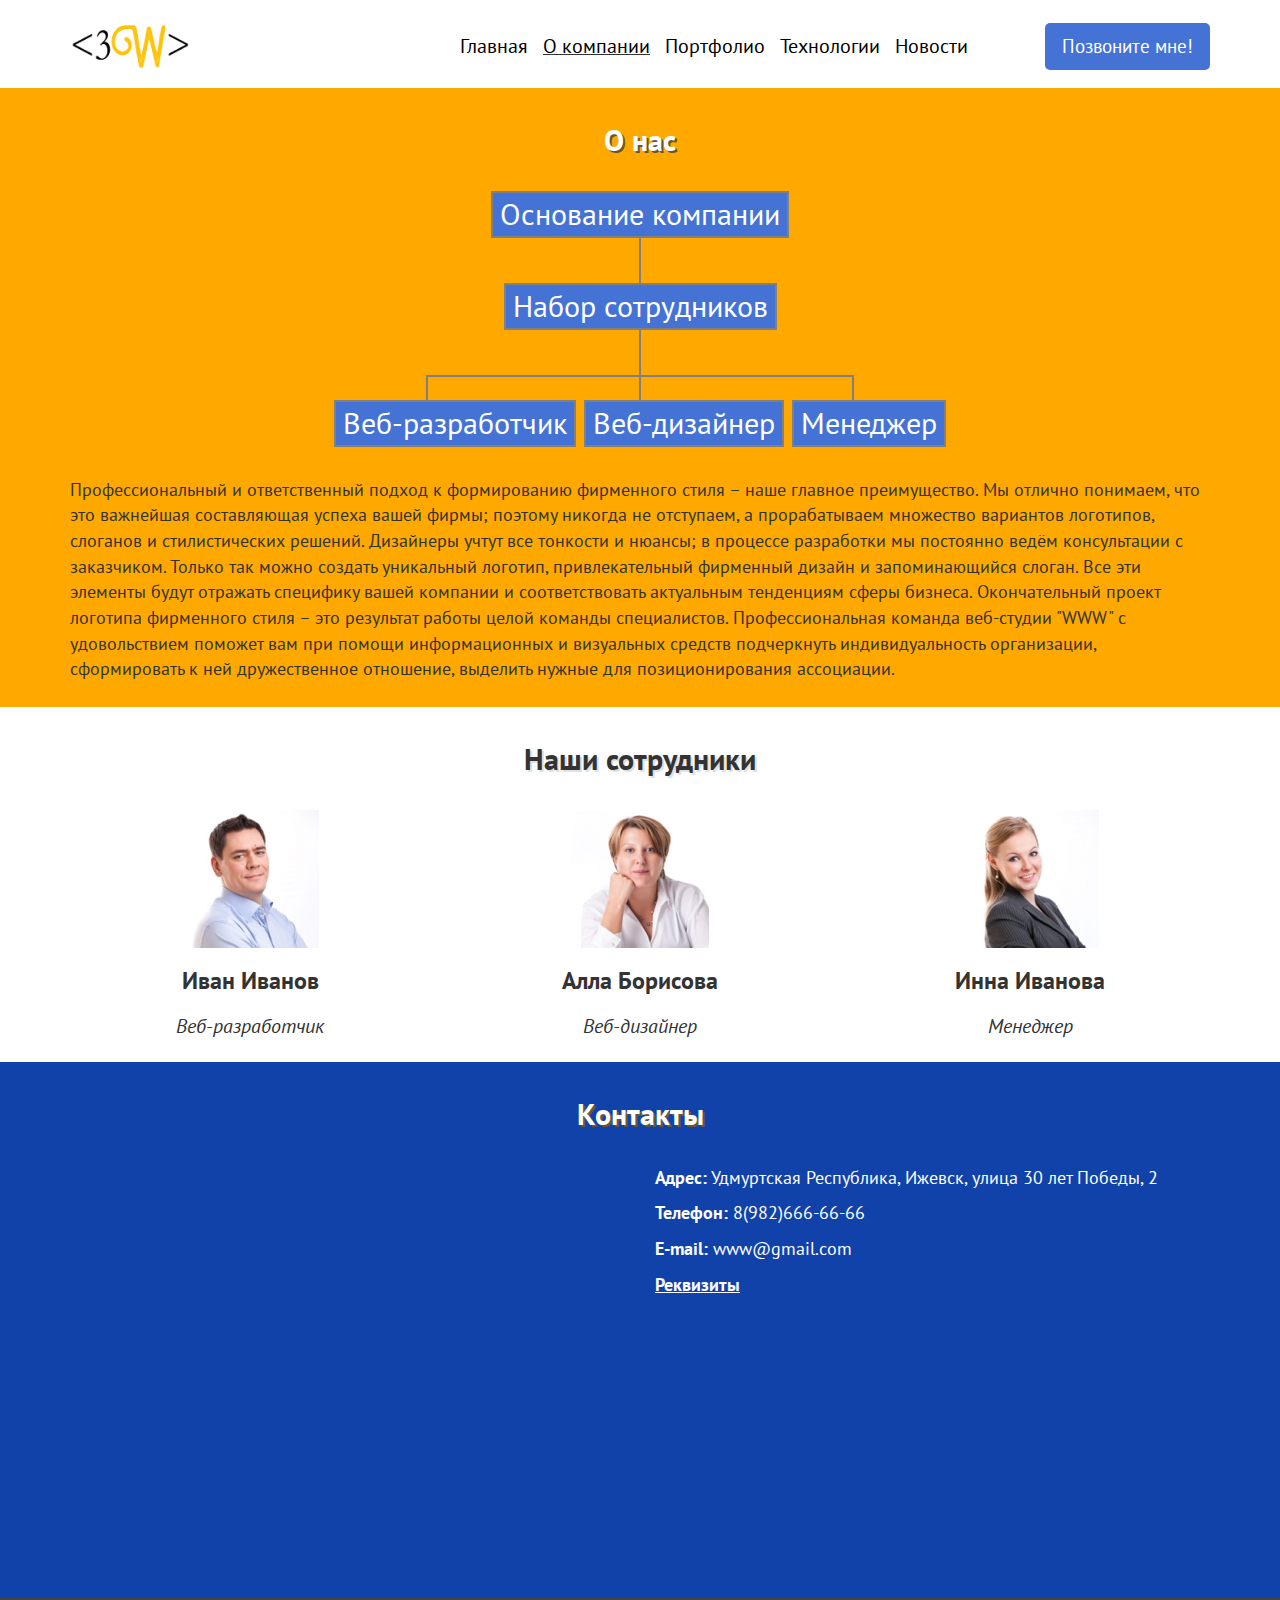
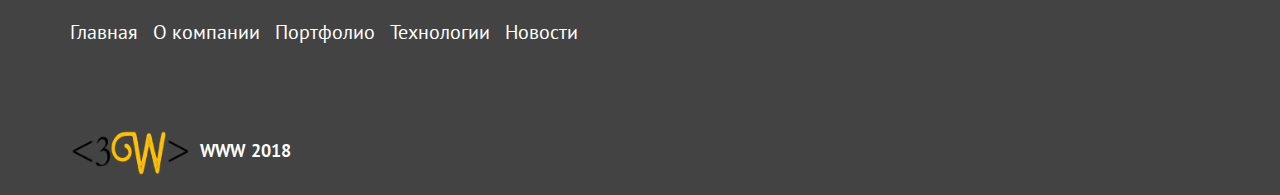
<file: pages/about.html>
<!DOCTYPE html>
<html>
	<head>
		<meta charset="utf-8">
		<meta name="description" content="Web - студия WWW закажите сайт и не пожалеете">
		<meta name="keywords" content="Сайты, веб, студия, заказать, сайт, о, компании, компания">
		<meta name="author" content="Ramin">
		<meta name="viewport" content="width=device-width, initial-scale=1.0">
		<title>О компании | Web - студия "WWW"</title>
		<link id="favicon" rel="shortcut icon" href="../assets/favicon.ico" />
		<link href="https://fonts.googleapis.com/css?family=PT+Sans" rel="stylesheet">
		<link rel="stylesheet" type="text/css" href="../styles/bootstrap.min.css">
		<link rel="stylesheet" type="text/css" href="../styles/main.css">
		<link rel="stylesheet" type="text/css" href="../styles/style-mobile.css">
		<link rel="stylesheet" type="text/css" href="../styles/prettyPhoto.css">
	</head>
	<body>
		<div class="popup">
			<div class="close">X</div>
			<h3 class="text-center">Введите свой номер</h3>
			<form method="GET">
				<input type="text" name="tel">
				<button type="submit">Отправить</button>
			</form>
		</div>
		<header class="header">
			<div class="container">
				<div class="row">
					<div class="col-md-4 col-sm-3 col-xs-7">
						<a href="../index.html">
							<img src="../assets/logo2.png" class="logo img-responsive">
						</a>
					</div>
					<img class="img-responsive burger" src="../assets/if_List_Text_Menu_Numbers_String_Burger_1329080.png">
					<div class="col-md-6 col-sm-7">
						<ul class="list-inline header-ul">
							<li><a href="../index.html">Главная</a></li>
							<li class="active"><a href="about.html">О компании</a></li>
							<li><a href="portfolio.html">Портфолио</a></li>
							<li><a href="technology.html">Технологии</a></li>
							<li><a href="news.html">Новости</a></li>
						</ul>
					</div>
					<div class="col-md-2 col-sm-2 col-xs-3">
						<div class="call-me text-center">Позвоните мне!</div>
					</div>
				</div>
			</div>
			
		</header>
		<section class="orange">
			<div class="container">
				<div class="row">
					<div class="col-md-12 col-sm-12 col-xs-12">
						<h2 class="text-center">О нас</h2>
					</div>
					<div class="col-md-12 col-sm-12 col-xs-12">
						<div class="shema">
							<div class="shema-div">
								<div class="txt1">Основание компании</div>
								<div class="line4">
									<div class="txt1">Набор сотрудников</div>
									<div class="line2"></div>
									<div class="line3"></div>
									<div class="txt1">Веб-разработчик</div>
									<div class="txt1">Веб-дизайнер</div>
									<div class="txt1">Менеджер</div>
								</div>
							</div>
						</div>
						<p>Профессиональный и ответственный подход к формированию фирменного стиля – наше главное преимущество. Мы отлично понимаем, что это важнейшая составляющая успеха вашей фирмы; поэтому никогда не отступаем, а прорабатываем множество вариантов логотипов, слоганов и стилистических решений. Дизайнеры учтут все тонкости и нюансы; в процессе разработки мы постоянно ведём консультации с заказчиком. Только так можно создать уникальный логотип, привлекательный фирменный дизайн и запоминающийся слоган. Все эти элементы будут отражать специфику вашей компании и соответствовать актуальным тенденциям сферы бизнеса. Окончательный проект логотипа фирменного стиля – это результат работы целой команды специалистов. Профессиональная команда веб-студии "WWW" с удовольствием поможет вам при помощи информационных и визуальных средств подчеркнуть индивидуальность организации, сформировать к ней дружественное отношение, выделить нужные для позиционирования ассоциации.</p>
					</div>
				</div>
			</div>	
		</section>
		<section class="white">
			<div class="container">
				<div class="row">
					<div class="col-md-12 col-sm-12 col-xs-12">
						<h2 class="text-center">Наши сотрудники</h2>
					</div>
					<div class="col-md-4 col-sm-4 col-xs-12">
						<div class="dev text-center">
							<img src="../assets/2.jpg">
							<h3>Иван Иванов</h3>
							<h3>Веб-разработчик</h3>
						</div>
					</div>
					<div class="col-md-4 col-sm-4 col-xs-12">
						<div class="dev text-center">
							<img src="../assets/1.jpg">
							<h3>Алла Борисова</h3>
							<h3>Веб-дизайнер</h3>
						</div>
					</div>
					<div class="col-md-4 col-sm-4 col-xs-12">
						<div class="dev text-center">
							<img src="../assets/3.jpg">
							<h3>Инна Иванова</h3>
							<h3>Менеджер</h3>
						</div>
					</div>
				</div>
			</div>
		</section>
		
		<section class="blue contact">
			<div class="container">
				<div class="row">
					<div class="col-md-12 col-sm-12 col-xs-12">
						<h2 class="text-center">Контакты</h2>
					</div>
					<div class="col-md-6 col-sm-6 col-xs-12">
						<iframe class="map" src="https://yandex.ru/map-widget/v1/?um=constructor%3Ad3126f325963daa29f66b3196036f38f9f3dfb17d7c97392bb490f9ba3fb2412&amp;source=constructor" width="100%" height="400" frameborder="0"></iframe>
					</div>
					<div class="col-md-6 col-sm-6 col-xs-12">
						<p><b>Адрес:</b> Удмуртская Республика, Ижевск, улица 30 лет Победы, 2</p>
						<p><b>Телефон:</b> <a href="tel:89826666666">8(982)666-66-66</a></p>
						<p><b>E-mail:</b> <a href="mailto:www@gmail.com">www@gmail.com</a></p>
						<p class="rekviziti"><b>Реквизиты</b></p>
						<div class="rek">
							<p><b>Наименование организации:</b> Общество с ограниченной ответственностью «WWW»</p>
							<p><b>Юридический адрес:</b> 426033, г. Ижевск, ул. 30 Лет Победы, 2-706</p>
							<p><b>Фактический адрес:</b> 426033, г. Ижевск, ул. 30 Лет Победы, 2-706</p>
							<p><b>ИНН/КПП:</b> 1850826757/185012112</p>
							<p><b>Расчетный счет:</b> 40702821811111394191</p>
							<p><b>Наименование банка:</b> 30101810200000000814</p>
							<p><b>БИК:</b> 059512925</p>
						</div>
					</div>
				</div>
			</div>
			
			
			
		</section>
		<footer>
			<div class="container">
				<div class="row">
					<div class="col-md-12 col-sm-12">
						<ul class="list-inline footer-ul">
							<li><a href="../index.html">Главная</a></li>
							<li><a href="about.html">О компании</a></li>
							<li><a href="portfolio.html">Портфолио</a></li>
							<li><a href="technology.html">Технологии</a></li>
							<li><a href="news.html">Новости</a></li>
						</ul>
					</div>
					<div class="col-md-12 col-sm-12">
						<a href="../index.html"><img src="../assets/logo2.png" class="logo img-responsive"></a>
						<b>WWW 2018</b>
					</div>
				</div>
			</div>
		</footer>
		<script type="text/javascript" src="../scripts/jquery-1.10.2.js"></script>
		<script src="../scripts/jquery.prettyPhoto.js"></script>
		<script type="text/javascript" src="../scripts/main.js"></script>
	</body>
</html>
</file>
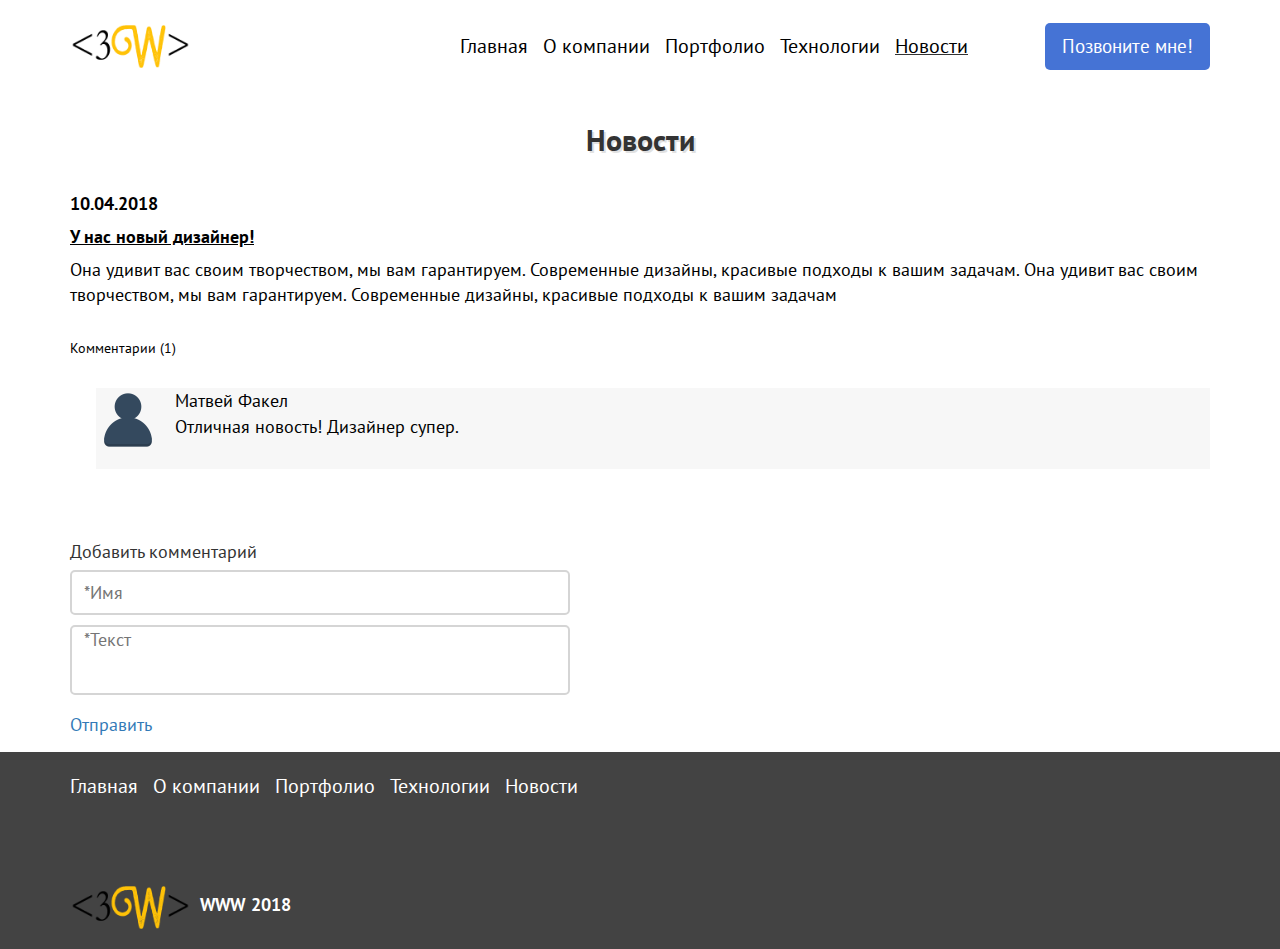
<file: pages/news1.html>
<!DOCTYPE html>
<html>
	<head>
		<meta charset="utf-8">
		<meta name="description" content="Web - студия WWW закажите сайт и не пожалеете">
		<meta name="keywords" content="Сайты, веб, студия, заказать, сайт, новости">
		<meta name="author" content="Ramin">
		<meta name="viewport" content="width=device-width, initial-scale=1.0">
		<title>Новости | Web - студия "WWW"</title>
		<link id="favicon" rel="shortcut icon" href="../assets/favicon.ico" />
		<link href="https://fonts.googleapis.com/css?family=PT+Sans" rel="stylesheet">
		<link rel="stylesheet" type="text/css" href="../styles/bootstrap.min.css">
		<link rel="stylesheet" type="text/css" href="../styles/main.css">
		<link rel="stylesheet" type="text/css" href="../styles/style-mobile.css">
	</head>
	<body>
		<div class="popup">
			<div class="close">X</div>
			<h3 class="text-center">Введите свой номер</h3>
			<form method="GET">
				<input type="text" name="tel">
				<button type="submit">Отправить</button>
			</form>
		</div>
		<header class="header">
			<div class="container">
				<div class="row">
					<div class="col-md-4 col-sm-3 col-xs-7">
						<a href="../index.html">
							<img src="../assets/logo2.png" class="logo img-responsive">
						</a>
					</div>
					<img class="img-responsive burger" src="../assets/if_List_Text_Menu_Numbers_String_Burger_1329080.png">
					<div class="col-md-6 col-sm-7">
						<ul class="list-inline header-ul">
							<li><a href="../index.html">Главная</a></li>
							<li><a href="about.html">О компании</a></li>
							<li><a href="portfolio.html">Портфолио</a></li>
							<li><a href="technology.html">Технологии</a></li>
							<li class="active"><a href="news.html">Новости</a></li>
						</ul>
					</div>
					<div class="col-md-2 col-sm-2 col-xs-3">
						<div class="call-me text-center">Позвоните мне!</div>
					</div>
				</div>
			</div>
		</header>
		<section class="white">
			<div class="container">
				<div class="row">
					<div class="col-md-12 col-sm-12 col-xs-12 text-center">
						<h2>Новости</h2>		
					</div>
					<div class="col-md-12">
						<div>
				<div class="news-block" id="n2">
				<div class="date">10.04.2018</div>
				<a href="#" style="color: #000;"><h4>У нас новый дизайнер!</h4></a>
				<p>Она удивит вас своим творчеством, мы вам гарантируем. Современные дизайны, красивые подходы к вашим задачам. Она удивит вас своим творчеством, мы вам гарантируем. Современные дизайны, красивые подходы к вашим задачам</p>
				<div class="news-foot">
					<div class="comment" style="cursor: unset;">Комментарии (<span id="s2">1</span>)</div>
				</div>
					<div class="comment-block">
						<img class="img-responsive" src="../assets/if_user-alt_285645.png">
						<div class="us-name">Матвей Факел</div>
						<p>Отличная новость! Дизайнер супер.</p>
					</div>
			</div>
			<div class="ad-com">
					<div class="ad-tit">Добавить комментарий</div>
					<form>
						<input type="text" id="name" name="name" placeholder="*Имя" required>
						<textarea name="text" id="text" placeholder="*Текст" required></textarea>
						<a href="javascript://" onclick="add('n2');">Отправить</a>
					</form>
			</div>
			</div>
					</div>
				</div>
			</div>
			
		</section>
		<footer>
			<div class="container">
				<div class="row">
					<div class="col-md-12 col-sm-12">
						<ul class="list-inline footer-ul">
							<li><a href="../index.html">Главная</a></li>
							<li><a href="about.html">О компании</a></li>
							<li><a href="portfolio.html">Портфолио</a></li>
							<li><a href="technology.html">Технологии</a></li>
							<li><a href="news.html">Новости</a></li>
						</ul>
					</div>
					<div class="col-md-12 col-sm-12">
						<a href="../index.html"><img src="../assets/logo2.png" class="logo img-responsive"></a>
						<b>WWW 2018</b>
					</div>
				</div>
			</div>
		</footer>
		<script type="text/javascript" src="../scripts/jquery-1.10.2.js"></script>
		<script src="../scripts/jquery.prettyPhoto.js"></script>
		<script type="text/javascript" src="../scripts/main.js"></script>
	</body>
</html>
</file>
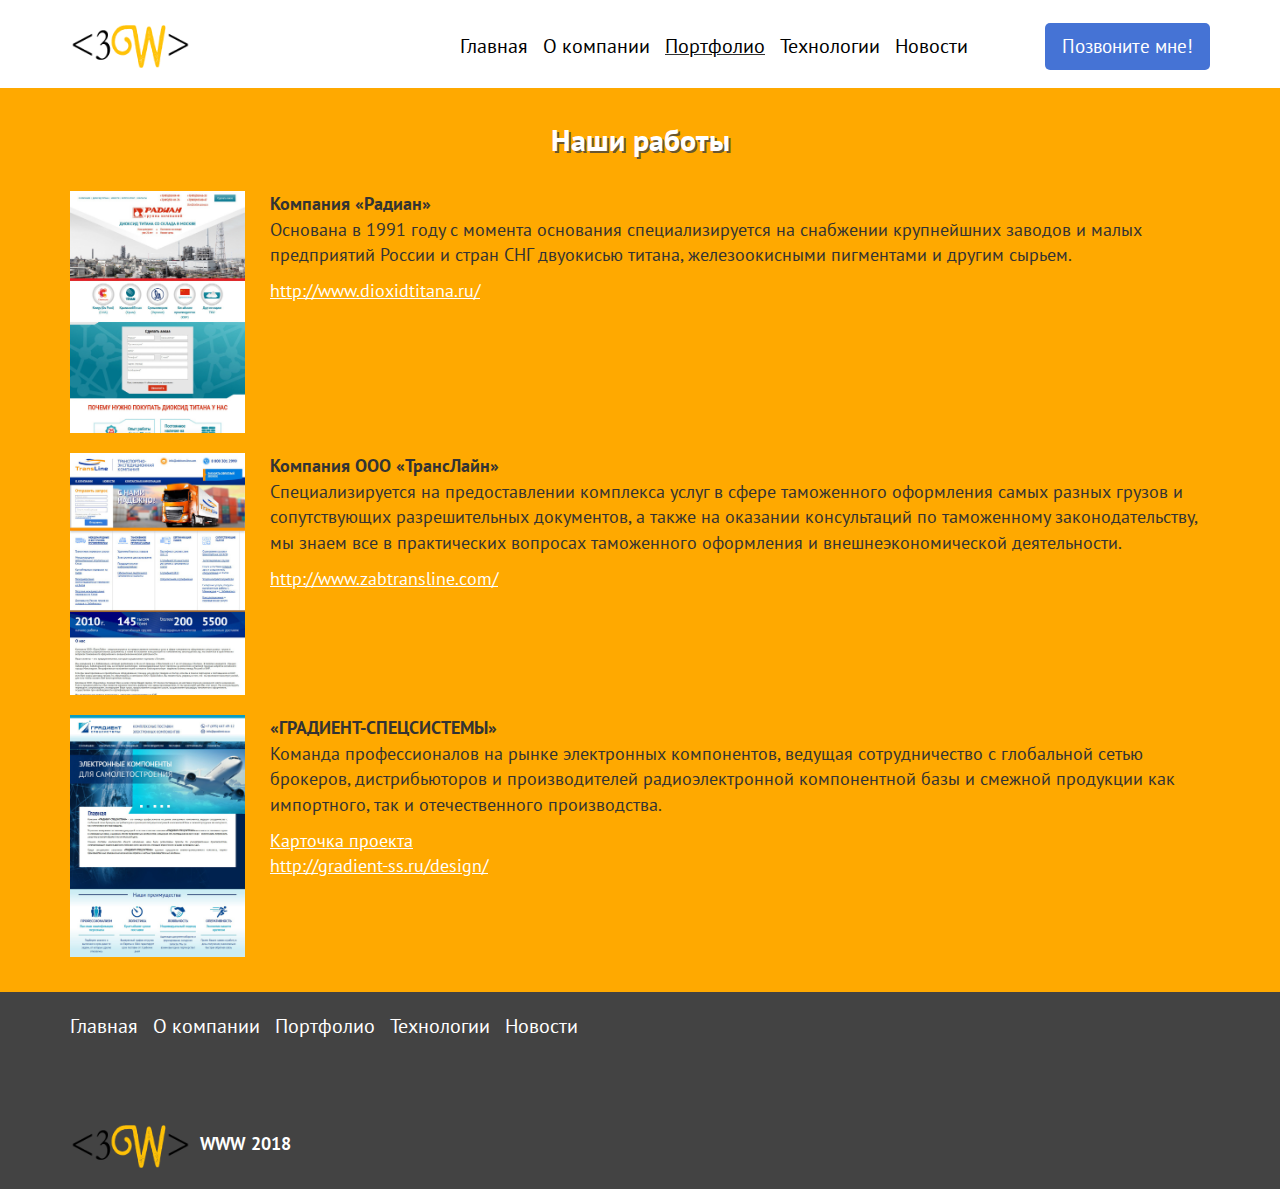
<file: pages/portfolio.html>
<!DOCTYPE html>
<html>
	<head>
		<meta charset="utf-8">
		<meta name="description" content="Web - студия WWW закажите сайт и не пожалеете">
		<meta name="keywords" content="Сайты, веб, студия, заказать, сайт, о, компании, компания">
		<meta name="author" content="Ramin">
		<meta name="viewport" content="width=device-width, initial-scale=1.0">
		<title>Портфолио | Web - студия "WWW"</title>
		<link id="favicon" rel="shortcut icon" href="../assets/favicon.ico" />
		<link href="https://fonts.googleapis.com/css?family=PT+Sans" rel="stylesheet">
		<link rel="stylesheet" type="text/css" href="../styles/bootstrap.min.css">
		<link rel="stylesheet" type="text/css" href="../styles/main.css">
		<link rel="stylesheet" type="text/css" href="../styles/style-mobile.css">
		<link rel="stylesheet" type="text/css" href="../styles/prettyPhoto.css">
	</head>
	<body>
		<div class="popup">
			<div class="close">X</div>
			<h3 class="text-center">Введите свой номер</h3>
			<form method="GET">
				<input type="text" name="tel">
				<button type="submit">Отправить</button>
			</form>
		</div>
		<header class="header">
			<div class="container">
				<div class="row">
					<div class="col-md-4 col-sm-3 col-xs-7">
						<a href="../index.html">
							<img src="../assets/logo2.png" class="logo img-responsive">
						</a>
					</div>
					<img class="img-responsive burger" src="../assets/if_List_Text_Menu_Numbers_String_Burger_1329080.png">
					<div class="col-md-6 col-sm-7">
						<ul class="list-inline header-ul">
							<li><a href="../index.html">Главная</a></li>
							<li><a href="about.html">О компании</a></li>
							<li class="active"><a href="portfolio.html">Портфолио</a></li>
							<li><a href="technology.html">Технологии</a></li>
							<li><a href="news.html">Новости</a></li>
						</ul>
					</div>
					<div class="col-md-2 col-sm-2 col-xs-3">
						<div class="call-me text-center">Позвоните мне!</div>
					</div>
				</div>
			</div>
		</header>
		<section class="orange">
			<div class="container">
				<div class="row">
					<div class="col-md-12 col-sm-12 col-xs-12">
						<h2 class="text-center">Наши работы</h2>
					</div>

					<div class="col-md-12 col-sm-12 col-xs-12">
						<div class="port">
							<a href="../assets/doksid.jpg" rel="prettyPhoto[gal]"><img src="../assets/doksid.jpg" alt="Компания «Радиан»"></a>
							<p><b>Компания «Радиан»</b><br>Основана в 1991 году с момента основания специализируется на снабжении крупнейшних заводов и малых предприятий России и стран СНГ двуокисью титана, железоокисными пигментами и другим сырьем.</p>
							<a href="http://www.dioxidtitana.ru/" target="_blank">http://www.dioxidtitana.ru/</a>
						</div>
					</div>

					<div class="col-md-12 col-sm-12 col-xs-12">
						<div class="port">
							<a href="../assets/translayn.jpg" rel="prettyPhoto[gal]"><img src="../assets/translayn.jpg" alt="Компания ООО «ТрансЛайн»"></a>
							<p><b>Компания ООО «ТрансЛайн»</b><br>Специализируется на предоставлении комплекса услуг в сфере таможенного оформления самых разных  грузов и сопутствующих разрешительных документов, а также на оказании консультаций по таможенному законодательству, мы знаем все в практических вопросах таможенного оформления и внешнеэкономической деятельности.</p>
							<a href="http://www.zabtransline.com/" target="_blank">http://www.zabtransline.com/</a>
						</div>
					</div>

					<div class="col-md-12 col-sm-12 col-xs-12">
						<div class="port">
							<a href="../assets/smarttermoelektrik_bol.jpg" rel="prettyPhoto[gal]"><img src="../assets/smarttermoelektrik_bol.jpg" alt="Научно-производственная компания «СмарТэрмоэлектрикс»"></a>
							<p><b>«ГРАДИЕНТ-СПЕЦСИСТЕМЫ»</b><br>Команда профессионалов на рынке электронных компонентов, ведущая сотрудничество с глобальной сетью брокеров, дистрибьюторов и производителей радиоэлектронной компонентной базы и смежной продукции как импортного, так и отечественного производства.</p>
							<a href="kartochka.html">Карточка проекта</a><br>
							<a href="http://gradient-ss.ru/design/" target="_blank">http://gradient-ss.ru/design/</a>
						</div>
					</div>
				</div>
			</div>
		</section>
		<footer>
			<div class="container">
				<div class="row">
					<div class="col-md-12 col-sm-12">
						<ul class="list-inline footer-ul">
							<li><a href="../index.html">Главная</a></li>
							<li><a href="about.html">О компании</a></li>
							<li><a href="portfolio.html">Портфолио</a></li>
							<li><a href="technology.html">Технологии</a></li>
							<li><a href="news.html">Новости</a></li>
						</ul>
					</div>
					<div class="col-md-12 col-sm-12">
						<a href="../index.html"><img src="../assets/logo2.png" class="logo img-responsive"></a>
						<b>WWW 2018</b>
					</div>
				</div>
			</div>
		</footer>
		<script type="text/javascript" src="../scripts/jquery-1.10.2.js"></script>
		<script src="../scripts/jquery.prettyPhoto.js"></script>
		<script type="text/javascript" src="../scripts/main.js"></script>
	</body>
</html>
</file>
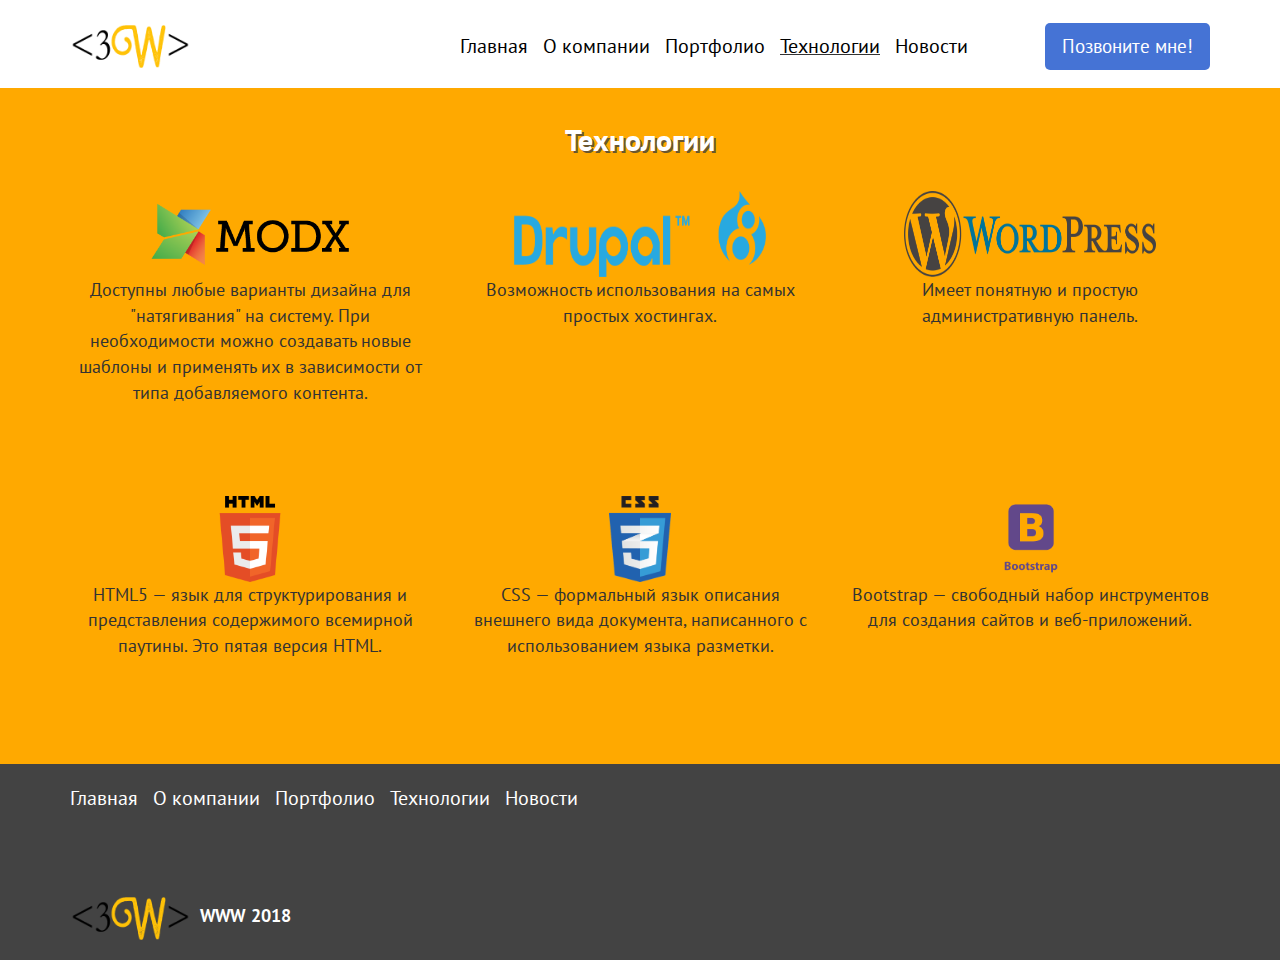
<file: pages/technology.html>
<!DOCTYPE html>
<html>
	<head>
		<meta charset="utf-8">
		<meta name="description" content="Web - студия WWW закажите сайт и не пожалеете">
		<meta name="keywords" content="Сайты, веб, студия, заказать, сайт, о, компании, компания">
		<meta name="author" content="Ramin">
		<meta name="viewport" content="width=device-width, initial-scale=1.0">
		<title>Технологии | Web - студия "WWW"</title>
		<link id="favicon" rel="shortcut icon" href="../assets/favicon.ico" />
		<link href="https://fonts.googleapis.com/css?family=PT+Sans" rel="stylesheet">
		<link rel="stylesheet" type="text/css" href="../styles/bootstrap.min.css">
		<link rel="stylesheet" type="text/css" href="../styles/main.css">
		<link rel="stylesheet" type="text/css" href="../styles/style-mobile.css">
	</head>
	<body>
		<div class="popup">
			<div class="close">X</div>
			<h3 class="text-center">Введите свой номер</h3>
			<form method="GET">
				<input type="text" name="tel">
				<button type="submit">Отправить</button>
			</form>
		</div>
		<header class="header">
			<div class="container">
				<div class="row">
					<div class="col-md-4 col-sm-3 col-xs-7">
						<a href="../index.html">
							<img src="../assets/logo2.png" class="logo img-responsive">
						</a>
					</div>
					<img class="img-responsive burger" src="../assets/if_List_Text_Menu_Numbers_String_Burger_1329080.png">
					<div class="col-md-6 col-sm-7">
						<ul class="list-inline header-ul">
							<li><a href="../index.html">Главная</a></li>
							<li><a href="about.html">О компании</a></li>
							<li><a href="portfolio.html">Портфолио</a></li>
							<li class="active"><a href="technology.html">Технологии</a></li>
							<li><a href="news.html">Новости</a></li>
						</ul>
					</div>
					<div class="col-md-2 col-sm-2 col-xs-3">
						<div class="call-me text-center">Позвоните мне!</div>
					</div>
				</div>
			</div>
		</header>
		<section class="orange">
			<div class="container">
				<div class="row">
					<div class="col-md-12 col-sm-12 col-xs-12">
						<h2 class="text-center">Технологии</h2>
					</div>
					<div class="col-md-4 col-sm-4 col-xs-12">
						<div class="tech">
							<img src="../assets/modx.png">
							<p>Доступны любые варианты дизайна для "натягивания" на систему. При необходимости можно создавать новые шаблоны и применять их в зависимости от типа добавляемого контента.</p>
						</div>
					</div>
					<div class="col-md-4 col-sm-4 col-xs-12">
						<div class="tech">
							<img src="../assets/drupal.png">
							<p>Возможность использования на самых простых хостингах.</p>
						</div>
					</div>
					<div class="col-md-4 col-sm-4 col-xs-12">
						<div class="tech">
							<img src="../assets/wordpress.png">
							<p>Имеет понятную и простую административную панель.</p>
						</div>
					</div>
					
				</div>
				<div class="row">
					<div class="col-md-4 col-sm-4 col-xs-12">
						<div class="tech">
							<img src="../assets/HTML5_logo.png">
							<p>HTML5 — язык для структурирования и представления содержимого всемирной паутины. Это пятая версия HTML.</p>
						</div>
					</div>
					<div class="col-md-4 col-sm-4 col-xs-12">
						<div class="tech">
							<img src="../assets/CSS3.png">
							<p>CSS — формальный язык описания внешнего вида документа, написанного с использованием языка разметки.</p>
						</div>
					</div>
					<div class="col-md-4 col-sm-4 col-xs-12">
						<div class="tech">
							<img src="../assets/Bootstrap.png">
							<p>Bootstrap — свободный набор инструментов для создания сайтов и веб-приложений.</p>
						</div>
					</div>
				</div>
			</div>
			
			
			
			
		</section>
		<footer>
			<div class="container">
				<div class="row">
					<div class="col-md-12 col-sm-12">
						<ul class="list-inline footer-ul">
							<li><a href="../index.html">Главная</a></li>
							<li><a href="about.html">О компании</a></li>
							<li><a href="portfolio.html">Портфолио</a></li>
							<li><a href="technology.html">Технологии</a></li>
							<li><a href="news.html">Новости</a></li>
						</ul>
					</div>
					<div class="col-md-12 col-sm-12">
						<a href="../index.html"><img src="../assets/logo2.png" class="logo img-responsive"></a>
						<b>WWW 2018</b>
					</div>
				</div>
			</div>
		</footer>
		<script type="text/javascript" src="../scripts/jquery-1.10.2.js"></script>
		<script src="../scripts/jquery.prettyPhoto.js"></script>
		<script type="text/javascript" src="../scripts/main.js"></script>
	</body>
</html>
</file>
<file: styles/main.css>
* {
	margin: 0;
	padding: 0;
	outline: none;
}

body {
	font-family: 'PT Sans', sans-serif;
	font-size: 18px;
}

header, footer, section {
	padding: 0 15px;
}

section {
	padding-top: 15px;
	padding-bottom: 15px;
}

section:first-of-type {
	margin-top: 88px;
}

header {
	background: #fff;
	position: fixed;
	top: 0;
	left: 0;
	right: 0;
	z-index: 5;
}

h1 {
	font-size: 37px;
}

a:hover {
	text-decoration: none !important;
}

.popup {
	transition: top .3s;
	position: fixed;
	top: -250px;
	width: 400px;
	padding: 25px;
	box-shadow: 0 0 20px 3px rgb(132, 132, 132);
	background: #fff;
	left: 0;
	right: 0;
	margin: 0 auto;
	z-index: 6;
}

.animate {
	top: 0;
}

.tech {
	float: left;
	text-align: center;
	margin-bottom: 80px;
}

.tech img {
	max-width: 70%;
}

.map {
	float: left;
	margin-right: 20px;
}

.contact a, .contact p {
	color: #fff;
	font-size: 18px;
}


.rekviziti {
	text-decoration: underline;
	cursor: pointer;
}

.rekviziti:hover {
	text-decoration: none;
}

.rek {
	transition: .5s;
	opacity: 0;
}

.rekact {
	opacity: 1;
}

.close {
	float: right;
	font-weight: bold;
	cursor: pointer;
}

.popup h3 {
	margin-top: 0;
	margin-bottom: 15px;
}

.popup input {
	width: 100%;
	height: 59px;
	padding: 0 12px;
	margin-bottom: 16px;
	border-radius: 5px;
	/*box-shadow: 0 0 4px rgb(41, 136, 255);*/
	border: 2px solid #d5d5d5;
}

.popup button {
	display: block;
	margin: 0 auto;
	padding: 12px;
	width: 100%;
	color: #fff;
	background: #4573D5;
	border: none;
	border-radius: 5px;
	font-size: 19px;
	cursor: pointer;
}

.logo {
	width: 120px;
	margin-top: 5px;
}

.header-ul {
	margin-top: 32px;
}

.header-ul .active {
	text-decoration: underline;
}

.header-ul li a {
	font-size: 20px;
	text-decoration: none;
	color: #000;
}

.header-ul li a:hover {
	text-decoration: underline !important;
}

.call-me {
	transition: .3s;
    cursor: pointer;
    margin-top: 23px;
    color: #fff;
    background: #4573D5;
    border-radius: 5px;
    font-size: 19px;
    padding: 10px;
}

.call-me:hover {
	box-shadow: 0 0 20px 3px rgb(137, 135, 245);
}

.burger {
	display: none;
	float: right;
	margin-top: 15px;
}

.text-slide {
	height: 340px;
	background: url(../assets/slide1.jpg);
	background-size: cover;
	background-position: 1% 54%;
	background-attachment: fixed;
	color: #fff;
}

.text-slide h1 {
	margin-top: 98px;
}

.text-slide h3 {
	margin-top: 16px;
}

.about {
	background: #eee;
}

.about h2 {
	color: #000;
	margin-bottom: 10px;
}

.white {
	background: #fff;
}

.white h2 {
	margin-bottom: 35px;
	font-weight: bold;
	text-shadow: 2px 2px #e1e1e1;
}

.home-news {
	margin-bottom: 15px;
}

.home-news-block a {
	color: #000;
	text-decoration: underline;
}

.home-news-block p {
	font-size: 14px;
}

.command {
	background: #fff;
}

.command h2 {
	margin-bottom: 15px;
}

.compeop {
	float: left;
	width: 33%;
}

.advant {
	text-align: center;
}

.about-port {
	text-align: center;
}

.about-port a {
	text-decoration: underline;
}

.about-port h3, .about-port a {
	color: #000;
}

.about-port-a {
	float: right;
	margin-top: 15px;
	font-size: 19px;
	padding: 10px;
	color: #fff;
	background: #4573D5;
	border-radius: 5px;
}

.about-port-a:hover {
	color: #fff;
	text-decoration: underline !important;
}

.port {
	overflow: hidden;
	margin-bottom: 20px;
}

.port img {
	width: 200px;
	padding-right: 25px;
	float: left;
}

.port a {
	color: #fff;
	text-decoration: underline;
}

.orange {
	background: #FFA900;
}

.blue {
	background: #1142AA;
}

.blue p {
	color: #fff;
}

.orange h2, .blue h2 {
	margin-bottom: 35px;
	color: #fff;
	font-weight: bold;
	text-shadow: 2px 2px #69562f;
}

.form-cont {
	max-width: 500px;
	margin: 0 auto;
}

.form-cont input {
	width: 100%;
	height: 45px;
	margin-bottom: 10px;
	border-radius: 5px;
	padding: 0 12px;
	border: 2px solid #d5d5d5;
}

.form-cont textarea {
	width: 100%;
	height: 100px;
	resize: none;
	border-radius: 9px;
	box-shadow: 0 0 4px rgb(41, 136, 255);
	border: 1px solid #9f9f9f;
	margin-bottom: 10px;
}

.form-cont button {
	display: block;
	width: 100%;
	margin: 0 auto;
	margin-bottom: 10px;
	padding: 12px;
	color: #5c5c5c;
	font-size: 19px;
	background: #ffcb2b;
	border: none;
	border-radius: 5px;
	cursor: pointer;
}

footer {
	background: #434343;
}

footer .logo {
	float: left;
}

.footer-ul {
	margin-top: 20px;
	margin-bottom: 60px;
}

.footer-ul li a {
	font-size: 20px;
	text-decoration: none;
	color: #fff;
}

.footer-ul li a:hover {
	text-decoration: underline !important;
}

footer b {
	color: #fff;
	padding-left: 10px;
	line-height: 4.9;
}

.news-section {
	background: #fff;
}

.news-section h2 {
	margin-bottom: 50px;
}

.news-block {
	padding-bottom: 20px;
	margin-bottom: 30px;
	color: #000;
}

.news-block:last-child {
	border-bottom: none;
}

.news-block h4, .date {
	margin-bottom: 10px;
	font-weight: bold;
}

.news-block a {
	color: #000;
	text-decoration: underline;
}

.news-block p {
	margin-bottom: 30px;
}

.news-foot {
	margin-bottom: 80px;
}

.comment {
	float: left;
	cursor: pointer;
	font-size: 14px;
}

.author {
	float: right;
}

.comment-block {
	overflow: hidden;
	background: #f7f7f7;
	margin-left: 26px;
	margin-bottom: 20px;
}

.c2, .c1 {
	display: none;
}

.com-block {
	display: block;
}

.comment-block img {
	float: left;
	padding-right: 15px;
}

.ad-com {
	max-width: 500px;
}

.ad-com input, textarea {
	width: 100%;
	height: 45px;
	margin-bottom: 10px;
	border-radius: 5px;
	padding: 0 12px;
	border: 2px solid #d5d5d5;
}

.dev h3:first-of-type {
	font-weight: bold;
}

.dev h3:last-child {
	font-size: 20px;
	font-style: italic;
}

.ad-com textarea {
	resize: none;
	height: 70px;
}

.ad-com button {
	display: block;
	padding: 10px;
	color: #fff;
	font-weight: bold;
	background: #4573D5;
	border: none;
	border-radius: 5px;
	cursor: pointer;
}


.ad-tit {
	margin-bottom: 5px;
}

.nn {
	margin-bottom: 10px;
}

.shema {
	text-align: center;
	margin-bottom: 30px;
}

.shema-div {
	display: inline-block;
	font-size: 30px;
}

.txt1 {
	border: 2px solid grey;
	padding: 0 7px;
	position: relative;
	z-index: 2;
	background: #4573D5;
	color: #fff;
	display: inline-block;
	transition: .3s;
}

.txt1:hover {
	box-shadow: 0 0 20px 3px rgb(137, 135, 245);
}

.line4 {
	position: relative;
	top: 0;
	left: 0;
	margin: 0;
	padding: 45px 0 0 0;
}

.line2 {
	border: 2px solid grey;
	border-bottom: 0;
	height: 25px;
	margin-top: 45px;
}

.line2 {
	width: 70%;
	margin-left: auto;
	margin-right: auto;
}

.line3 {
	border: 0 solid grey;
	border-width: 0 2px 0 0;
	margin: 0 0 0 -1px;
	width: 0;
	height: 94%;
	position: absolute;
	top: 0;
	left: 50%;
	z-index: 1;
}
</file>
<file: styles/style-mobile.css>
@media (max-width: 1200px) {
	.header-ul li a {
		font-size: 15px;
	}

	.call-me {
		font-size: 15px;
	}
}

@media (min-width: 992px) {
	.tech img {
		height: 86px;
	}
}

@media (max-width: 992px) {
	.call-me {
		margin-top: 13px;
	}
}

@media (max-width: 767px) {

	.shema-div {
		font-size: 3vw;
	}

	.map {
		width: 100%;
	}

	.tech {
		width: 100%;
		float: left;
		text-align: center;
		margin-bottom: 60px;
	}

	.popup {
		width: 90%;
	}

	.call-me {
		margin-left: 0;
		margin-top: 24px;
	}

	.burger {
		display: block;
	}

	.advant {
		width: 100%;
	}

	.compeop {
		width: 100%;
	}

	.port img {
		width: 100%;
		float: unset;
		margin: 0 auto;
		display: block;
	}

	.header-ul {
		float: unset;
		display: none;
		margin-top: 128px;
		text-align: center;
	}

	.header-ul li, .footer-ul li {
		display: block;
		padding-left: 0;
		padding-bottom: 10px;
	}

	.header-ul-block {
		display: block;
	}

	.call-me {
		display: none;
	}
}
</file>
<file: styles/prettyPhoto.css>
div.pp_default .pp_top,div.pp_default .pp_top .pp_middle,div.pp_default .pp_top .pp_left,div.pp_default .pp_top .pp_right,div.pp_default .pp_bottom,div.pp_default .pp_bottom .pp_left,div.pp_default .pp_bottom .pp_middle,div.pp_default .pp_bottom .pp_right{height:13px}
div.pp_default .pp_top .pp_left{background:url(../images/prettyPhoto/default/sprite.png) -78px -93px no-repeat}
div.pp_default .pp_top .pp_middle{background:url(../images/prettyPhoto/default/sprite_x.png) top left repeat-x}
div.pp_default .pp_top .pp_right{background:url(../images/prettyPhoto/default/sprite.png) -112px -93px no-repeat}
div.pp_default .pp_content .ppt{color:#f8f8f8}
div.pp_default .pp_content_container .pp_left{background:url(../images/prettyPhoto/default/sprite_y.png) -7px 0 repeat-y;padding-left:13px}
div.pp_default .pp_content_container .pp_right{background:url(../images/prettyPhoto/default/sprite_y.png) top right repeat-y;padding-right:13px}
div.pp_default .pp_next:hover{background:url(../images/prettyPhoto/default/sprite_next.png) center right no-repeat;cursor:pointer}
div.pp_default .pp_previous:hover{background:url(../images/prettyPhoto/default/sprite_prev.png) center left no-repeat;cursor:pointer}
div.pp_default .pp_expand{background:url(../images/prettyPhoto/default/sprite.png) 0 -29px no-repeat;cursor:pointer;width:28px;height:28px}
div.pp_default .pp_expand:hover{background:url(../images/prettyPhoto/default/sprite.png) 0 -56px no-repeat;cursor:pointer}
div.pp_default .pp_contract{background:url(../images/prettyPhoto/default/sprite.png) 0 -84px no-repeat;cursor:pointer;width:28px;height:28px}
div.pp_default .pp_contract:hover{background:url(../images/prettyPhoto/default/sprite.png) 0 -113px no-repeat;cursor:pointer}
div.pp_default .pp_close{width:30px;height:30px;background:url(../images/prettyPhoto/default/sprite.png) 2px 1px no-repeat;cursor:pointer}
div.pp_default .pp_gallery ul li a{background:url(../images/prettyPhoto/default/default_thumb.png) center center #f8f8f8;border:1px solid #aaa}
div.pp_default .pp_social{margin-top:7px}
div.pp_default .pp_gallery a.pp_arrow_previous,div.pp_default .pp_gallery a.pp_arrow_next{position:static;left:auto}
div.pp_default .pp_nav .pp_play,div.pp_default .pp_nav .pp_pause{background:url(../images/prettyPhoto/default/sprite.png) -51px 1px no-repeat;height:30px;width:30px}
div.pp_default .pp_nav .pp_pause{background-position:-51px -29px}
div.pp_default a.pp_arrow_previous,div.pp_default a.pp_arrow_next{background:url(../images/prettyPhoto/default/sprite.png) -31px -3px no-repeat;height:20px;width:20px;margin:4px 0 0}
div.pp_default a.pp_arrow_next{left:52px;background-position:-82px -3px}
div.pp_default .pp_content_container .pp_details{margin-top:5px}
div.pp_default .pp_nav{clear:none;height:30px;width:110px;position:relative}
div.pp_default .pp_nav .currentTextHolder{font-family:Georgia;font-style:italic;color:#999;font-size:11px;left:75px;line-height:25px;position:absolute;top:2px;margin:0;padding:0 0 0 10px}
div.pp_default .pp_close:hover,div.pp_default .pp_nav .pp_play:hover,div.pp_default .pp_nav .pp_pause:hover,div.pp_default .pp_arrow_next:hover,div.pp_default .pp_arrow_previous:hover{opacity:0.7}
div.pp_default .pp_description{font-size:11px;font-weight:700;line-height:14px;margin:5px 50px 5px 0}
div.pp_default .pp_bottom .pp_left{background:url(../images/prettyPhoto/default/sprite.png) -78px -127px no-repeat}
div.pp_default .pp_bottom .pp_middle{background:url(../images/prettyPhoto/default/sprite_x.png) bottom left repeat-x}
div.pp_default .pp_bottom .pp_right{background:url(../images/prettyPhoto/default/sprite.png) -112px -127px no-repeat}
div.pp_default .pp_loaderIcon{background:url(../images/prettyPhoto/default/loader.gif) center center no-repeat}
div.light_rounded .pp_top .pp_left{background:url(../images/prettyPhoto/light_rounded/sprite.png) -88px -53px no-repeat}
div.light_rounded .pp_top .pp_right{background:url(../images/prettyPhoto/light_rounded/sprite.png) -110px -53px no-repeat}
div.light_rounded .pp_next:hover{background:url(../images/prettyPhoto/light_rounded/btnNext.png) center right no-repeat;cursor:pointer}
div.light_rounded .pp_previous:hover{background:url(../images/prettyPhoto/light_rounded/btnPrevious.png) center left no-repeat;cursor:pointer}
div.light_rounded .pp_expand{background:url(../images/prettyPhoto/light_rounded/sprite.png) -31px -26px no-repeat;cursor:pointer}
div.light_rounded .pp_expand:hover{background:url(../images/prettyPhoto/light_rounded/sprite.png) -31px -47px no-repeat;cursor:pointer}
div.light_rounded .pp_contract{background:url(../images/prettyPhoto/light_rounded/sprite.png) 0 -26px no-repeat;cursor:pointer}
div.light_rounded .pp_contract:hover{background:url(../images/prettyPhoto/light_rounded/sprite.png) 0 -47px no-repeat;cursor:pointer}
div.light_rounded .pp_close{width:75px;height:22px;background:url(../images/prettyPhoto/light_rounded/sprite.png) -1px -1px no-repeat;cursor:pointer}
div.light_rounded .pp_nav .pp_play{background:url(../images/prettyPhoto/light_rounded/sprite.png) -1px -100px no-repeat;height:15px;width:14px}
div.light_rounded .pp_nav .pp_pause{background:url(../images/prettyPhoto/light_rounded/sprite.png) -24px -100px no-repeat;height:15px;width:14px}
div.light_rounded .pp_arrow_previous{background:url(../images/prettyPhoto/light_rounded/sprite.png) 0 -71px no-repeat}
div.light_rounded .pp_arrow_next{background:url(../images/prettyPhoto/light_rounded/sprite.png) -22px -71px no-repeat}
div.light_rounded .pp_bottom .pp_left{background:url(../images/prettyPhoto/light_rounded/sprite.png) -88px -80px no-repeat}
div.light_rounded .pp_bottom .pp_right{background:url(../images/prettyPhoto/light_rounded/sprite.png) -110px -80px no-repeat}
div.dark_rounded .pp_top .pp_left{background:url(../images/prettyPhoto/dark_rounded/sprite.png) -88px -53px no-repeat}
div.dark_rounded .pp_top .pp_right{background:url(../images/prettyPhoto/dark_rounded/sprite.png) -110px -53px no-repeat}
div.dark_rounded .pp_content_container .pp_left{background:url(../images/prettyPhoto/dark_rounded/contentPattern.png) top left repeat-y}
div.dark_rounded .pp_content_container .pp_right{background:url(../images/prettyPhoto/dark_rounded/contentPattern.png) top right repeat-y}
div.dark_rounded .pp_next:hover{background:url(../images/prettyPhoto/dark_rounded/btnNext.png) center right no-repeat;cursor:pointer}
div.dark_rounded .pp_previous:hover{background:url(../images/prettyPhoto/dark_rounded/btnPrevious.png) center left no-repeat;cursor:pointer}
div.dark_rounded .pp_expand{background:url(../images/prettyPhoto/dark_rounded/sprite.png) -31px -26px no-repeat;cursor:pointer}
div.dark_rounded .pp_expand:hover{background:url(../images/prettyPhoto/dark_rounded/sprite.png) -31px -47px no-repeat;cursor:pointer}
div.dark_rounded .pp_contract{background:url(../images/prettyPhoto/dark_rounded/sprite.png) 0 -26px no-repeat;cursor:pointer}
div.dark_rounded .pp_contract:hover{background:url(../images/prettyPhoto/dark_rounded/sprite.png) 0 -47px no-repeat;cursor:pointer}
div.dark_rounded .pp_close{width:75px;height:22px;background:url(../images/prettyPhoto/dark_rounded/sprite.png) -1px -1px no-repeat;cursor:pointer}
div.dark_rounded .pp_description{margin-right:85px;color:#fff}
div.dark_rounded .pp_nav .pp_play{background:url(../images/prettyPhoto/dark_rounded/sprite.png) -1px -100px no-repeat;height:15px;width:14px}
div.dark_rounded .pp_nav .pp_pause{background:url(../images/prettyPhoto/dark_rounded/sprite.png) -24px -100px no-repeat;height:15px;width:14px}
div.dark_rounded .pp_arrow_previous{background:url(../images/prettyPhoto/dark_rounded/sprite.png) 0 -71px no-repeat}
div.dark_rounded .pp_arrow_next{background:url(../images/prettyPhoto/dark_rounded/sprite.png) -22px -71px no-repeat}
div.dark_rounded .pp_bottom .pp_left{background:url(../images/prettyPhoto/dark_rounded/sprite.png) -88px -80px no-repeat}
div.dark_rounded .pp_bottom .pp_right{background:url(../images/prettyPhoto/dark_rounded/sprite.png) -110px -80px no-repeat}
div.dark_rounded .pp_loaderIcon{background:url(../images/prettyPhoto/dark_rounded/loader.gif) center center no-repeat}
div.dark_square .pp_left,div.dark_square .pp_middle,div.dark_square .pp_right,div.dark_square .pp_content{background:#000}
div.dark_square .pp_description{color:#fff;margin:0 85px 0 0}
div.dark_square .pp_loaderIcon{background:url(../images/prettyPhoto/dark_square/loader.gif) center center no-repeat}
div.dark_square .pp_expand{background:url(../images/prettyPhoto/dark_square/sprite.png) -31px -26px no-repeat;cursor:pointer}
div.dark_square .pp_expand:hover{background:url(../images/prettyPhoto/dark_square/sprite.png) -31px -47px no-repeat;cursor:pointer}
div.dark_square .pp_contract{background:url(../images/prettyPhoto/dark_square/sprite.png) 0 -26px no-repeat;cursor:pointer}
div.dark_square .pp_contract:hover{background:url(../images/prettyPhoto/dark_square/sprite.png) 0 -47px no-repeat;cursor:pointer}
div.dark_square .pp_close{width:75px;height:22px;background:url(../images/prettyPhoto/dark_square/sprite.png) -1px -1px no-repeat;cursor:pointer}
div.dark_square .pp_nav{clear:none}
div.dark_square .pp_nav .pp_play{background:url(../images/prettyPhoto/dark_square/sprite.png) -1px -100px no-repeat;height:15px;width:14px}
div.dark_square .pp_nav .pp_pause{background:url(../images/prettyPhoto/dark_square/sprite.png) -24px -100px no-repeat;height:15px;width:14px}
div.dark_square .pp_arrow_previous{background:url(../images/prettyPhoto/dark_square/sprite.png) 0 -71px no-repeat}
div.dark_square .pp_arrow_next{background:url(../images/prettyPhoto/dark_square/sprite.png) -22px -71px no-repeat}
div.dark_square .pp_next:hover{background:url(../images/prettyPhoto/dark_square/btnNext.png) center right no-repeat;cursor:pointer}
div.dark_square .pp_previous:hover{background:url(../images/prettyPhoto/dark_square/btnPrevious.png) center left no-repeat;cursor:pointer}
div.light_square .pp_expand{background:url(../images/prettyPhoto/light_square/sprite.png) -31px -26px no-repeat;cursor:pointer}
div.light_square .pp_expand:hover{background:url(../images/prettyPhoto/light_square/sprite.png) -31px -47px no-repeat;cursor:pointer}
div.light_square .pp_contract{background:url(../images/prettyPhoto/light_square/sprite.png) 0 -26px no-repeat;cursor:pointer}
div.light_square .pp_contract:hover{background:url(../images/prettyPhoto/light_square/sprite.png) 0 -47px no-repeat;cursor:pointer}
div.light_square .pp_close{width:75px;height:22px;background:url(../images/prettyPhoto/light_square/sprite.png) -1px -1px no-repeat;cursor:pointer}
div.light_square .pp_nav .pp_play{background:url(../images/prettyPhoto/light_square/sprite.png) -1px -100px no-repeat;height:15px;width:14px}
div.light_square .pp_nav .pp_pause{background:url(../images/prettyPhoto/light_square/sprite.png) -24px -100px no-repeat;height:15px;width:14px}
div.light_square .pp_arrow_previous{background:url(../images/prettyPhoto/light_square/sprite.png) 0 -71px no-repeat}
div.light_square .pp_arrow_next{background:url(../images/prettyPhoto/light_square/sprite.png) -22px -71px no-repeat}
div.light_square .pp_next:hover{background:url(../images/prettyPhoto/light_square/btnNext.png) center right no-repeat;cursor:pointer}
div.light_square .pp_previous:hover{background:url(../images/prettyPhoto/light_square/btnPrevious.png) center left no-repeat;cursor:pointer}
div.facebook .pp_top .pp_left{background:url(../images/prettyPhoto/facebook/sprite.png) -88px -53px no-repeat}
div.facebook .pp_top .pp_middle{background:url(../images/prettyPhoto/facebook/contentPatternTop.png) top left repeat-x}
div.facebook .pp_top .pp_right{background:url(../images/prettyPhoto/facebook/sprite.png) -110px -53px no-repeat}
div.facebook .pp_content_container .pp_left{background:url(../images/prettyPhoto/facebook/contentPatternLeft.png) top left repeat-y}
div.facebook .pp_content_container .pp_right{background:url(../images/prettyPhoto/facebook/contentPatternRight.png) top right repeat-y}
div.facebook .pp_expand{background:url(../images/prettyPhoto/facebook/sprite.png) -31px -26px no-repeat;cursor:pointer}
div.facebook .pp_expand:hover{background:url(../images/prettyPhoto/facebook/sprite.png) -31px -47px no-repeat;cursor:pointer}
div.facebook .pp_contract{background:url(../images/prettyPhoto/facebook/sprite.png) 0 -26px no-repeat;cursor:pointer}
div.facebook .pp_contract:hover{background:url(../images/prettyPhoto/facebook/sprite.png) 0 -47px no-repeat;cursor:pointer}
div.facebook .pp_close{width:22px;height:22px;background:url(../images/prettyPhoto/facebook/sprite.png) -1px -1px no-repeat;cursor:pointer}
div.facebook .pp_description{margin:0 37px 0 0}
div.facebook .pp_loaderIcon{background:url(../images/prettyPhoto/facebook/loader.gif) center center no-repeat}
div.facebook .pp_arrow_previous{background:url(../images/prettyPhoto/facebook/sprite.png) 0 -71px no-repeat;height:22px;margin-top:0;width:22px}
div.facebook .pp_arrow_previous.disabled{background-position:0 -96px;cursor:default}
div.facebook .pp_arrow_next{background:url(../images/prettyPhoto/facebook/sprite.png) -32px -71px no-repeat;height:22px;margin-top:0;width:22px}
div.facebook .pp_arrow_next.disabled{background-position:-32px -96px;cursor:default}
div.facebook .pp_nav{margin-top:0}
div.facebook .pp_nav p{font-size:15px;padding:0 3px 0 4px}
div.facebook .pp_nav .pp_play{background:url(../images/prettyPhoto/facebook/sprite.png) -1px -123px no-repeat;height:22px;width:22px}
div.facebook .pp_nav .pp_pause{background:url(../images/prettyPhoto/facebook/sprite.png) -32px -123px no-repeat;height:22px;width:22px}
div.facebook .pp_next:hover{background:url(../images/prettyPhoto/facebook/btnNext.png) center right no-repeat;cursor:pointer}
div.facebook .pp_previous:hover{background:url(../images/prettyPhoto/facebook/btnPrevious.png) center left no-repeat;cursor:pointer}
div.facebook .pp_bottom .pp_left{background:url(../images/prettyPhoto/facebook/sprite.png) -88px -80px no-repeat}
div.facebook .pp_bottom .pp_middle{background:url(../images/prettyPhoto/facebook/contentPatternBottom.png) top left repeat-x}
div.facebook .pp_bottom .pp_right{background:url(../images/prettyPhoto/facebook/sprite.png) -110px -80px no-repeat}
div.pp_pic_holder a:focus{outline:none}
div.pp_overlay{background:#000;display:none;left:0;position:absolute;top:0;width:100%;z-index:9500}
div.pp_pic_holder{display:none;position:absolute;width:100px;z-index:10000}
.pp_content{height:40px;min-width:40px}
* html .pp_content{width:40px}
.pp_content_container{position:relative;text-align:left;width:100%}
.pp_content_container .pp_left{padding-left:20px}
.pp_content_container .pp_right{padding-right:20px}
.pp_content_container .pp_details{float:left;margin:10px 0 2px}
.pp_description{display:none;margin:0}
.pp_social{float:left;margin:0}
.pp_social .facebook{float:left;margin-left:5px;width:55px;overflow:hidden}
.pp_social .twitter{float:left}
.pp_nav{clear:right;float:left;margin:3px 10px 0 0}
.pp_nav p{float:left;white-space:nowrap;margin:2px 4px}
.pp_nav .pp_play,.pp_nav .pp_pause{float:left;margin-right:4px;text-indent:-10000px}
a.pp_arrow_previous,a.pp_arrow_next{display:block;float:left;height:15px;margin-top:3px;overflow:hidden;text-indent:-10000px;width:14px}
.pp_hoverContainer{position:absolute;top:0;width:100%;z-index:2000}
.pp_gallery{display:none;left:50%;margin-top:-50px;position:absolute;z-index:10000}
.pp_gallery div{float:left;overflow:hidden;position:relative}
.pp_gallery ul{float:left;height:35px;position:relative;white-space:nowrap;margin:0 0 0 5px;padding:0}
.pp_gallery ul a{border:1px rgba(0,0,0,0.5) solid;display:block;float:left;height:33px;overflow:hidden}
.pp_gallery ul a img{border:0}
.pp_gallery li{display:block;float:left;margin:0 5px 0 0;padding:0}
.pp_gallery li.default a{background:url(../images/prettyPhoto/facebook/default_thumbnail.gif) 0 0 no-repeat;display:block;height:33px;width:50px}
.pp_gallery .pp_arrow_previous,.pp_gallery .pp_arrow_next{margin-top:7px!important}
a.pp_next{background:url(../images/prettyPhoto/light_rounded/btnNext.png) 10000px 10000px no-repeat;display:block;float:right;height:100%;text-indent:-10000px;width:49%}
a.pp_previous{background:url(../images/prettyPhoto/light_rounded/btnNext.png) 10000px 10000px no-repeat;display:block;float:left;height:100%;text-indent:-10000px;width:49%}
a.pp_expand,a.pp_contract{cursor:pointer;display:none;height:20px;position:absolute;right:30px;text-indent:-10000px;top:10px;width:20px;z-index:20000}
a.pp_close{position:absolute;right:0;top:0;display:block;line-height:22px;text-indent:-10000px}
.pp_loaderIcon{display:block;height:24px;left:50%;position:absolute;top:50%;width:24px;margin:-12px 0 0 -12px}
#pp_full_res{line-height:1!important}
#pp_full_res .pp_inline{text-align:left}
#pp_full_res .pp_inline p{margin:0 0 15px}
div.ppt{color:#fff;display:none;font-size:17px;z-index:9999;margin:0 0 5px 15px}
div.pp_default .pp_content,div.light_rounded .pp_content{background-color:#fff}
div.pp_default #pp_full_res .pp_inline,div.light_rounded .pp_content .ppt,div.light_rounded #pp_full_res .pp_inline,div.light_square .pp_content .ppt,div.light_square #pp_full_res .pp_inline,div.facebook .pp_content .ppt,div.facebook #pp_full_res .pp_inline{color:#000}
div.pp_default .pp_gallery ul li a:hover,div.pp_default .pp_gallery ul li.selected a,.pp_gallery ul a:hover,.pp_gallery li.selected a{border-color:#fff}
div.pp_default .pp_details,div.light_rounded .pp_details,div.dark_rounded .pp_details,div.dark_square .pp_details,div.light_square .pp_details,div.facebook .pp_details{position:relative}
div.light_rounded .pp_top .pp_middle,div.light_rounded .pp_content_container .pp_left,div.light_rounded .pp_content_container .pp_right,div.light_rounded .pp_bottom .pp_middle,div.light_square .pp_left,div.light_square .pp_middle,div.light_square .pp_right,div.light_square .pp_content,div.facebook .pp_content{background:#fff}
div.light_rounded .pp_description,div.light_square .pp_description{margin-right:85px}
div.light_rounded .pp_gallery a.pp_arrow_previous,div.light_rounded .pp_gallery a.pp_arrow_next,div.dark_rounded .pp_gallery a.pp_arrow_previous,div.dark_rounded .pp_gallery a.pp_arrow_next,div.dark_square .pp_gallery a.pp_arrow_previous,div.dark_square .pp_gallery a.pp_arrow_next,div.light_square .pp_gallery a.pp_arrow_previous,div.light_square .pp_gallery a.pp_arrow_next{margin-top:12px!important}
div.light_rounded .pp_arrow_previous.disabled,div.dark_rounded .pp_arrow_previous.disabled,div.dark_square .pp_arrow_previous.disabled,div.light_square .pp_arrow_previous.disabled{background-position:0 -87px;cursor:default}
div.light_rounded .pp_arrow_next.disabled,div.dark_rounded .pp_arrow_next.disabled,div.dark_square .pp_arrow_next.disabled,div.light_square .pp_arrow_next.disabled{background-position:-22px -87px;cursor:default}
div.light_rounded .pp_loaderIcon,div.light_square .pp_loaderIcon{background:url(../images/prettyPhoto/light_rounded/loader.gif) center center no-repeat}
div.dark_rounded .pp_top .pp_middle,div.dark_rounded .pp_content,div.dark_rounded .pp_bottom .pp_middle{background:url(../images/prettyPhoto/dark_rounded/contentPattern.png) top left repeat}
div.dark_rounded .currentTextHolder,div.dark_square .currentTextHolder{color:#c4c4c4}
div.dark_rounded #pp_full_res .pp_inline,div.dark_square #pp_full_res .pp_inline{color:#fff}
.pp_top,.pp_bottom{height:20px;position:relative}
* html .pp_top,* html .pp_bottom{padding:0 20px}
.pp_top .pp_left,.pp_bottom .pp_left{height:20px;left:0;position:absolute;width:20px}
.pp_top .pp_middle,.pp_bottom .pp_middle{height:20px;left:20px;position:absolute;right:20px}
* html .pp_top .pp_middle,* html .pp_bottom .pp_middle{left:0;position:static}
.pp_top .pp_right,.pp_bottom .pp_right{height:20px;left:auto;position:absolute;right:0;top:0;width:20px}
.pp_fade,.pp_gallery li.default a img{display:none}
</file>
